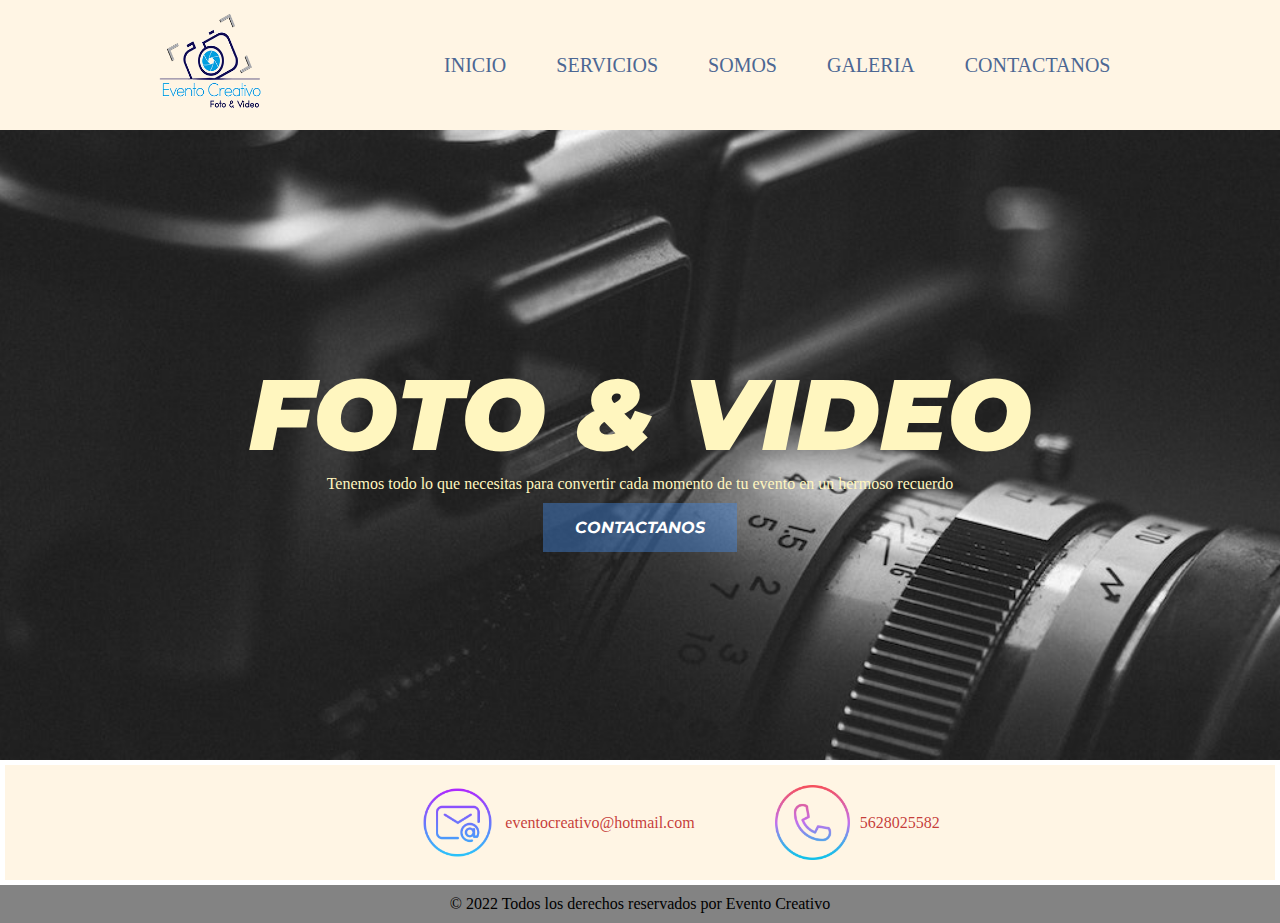
<file: index.html>
<!DOCTYPE html>
<html lang="en">
<head>
    <meta charset="UTF-8">
    <meta http-equiv="X-UA-Compatible" content="IE=edge">
    <meta name="viewport" content="width=device-width, initial-scale=1.0">
    <link rel="stylesheet" href="./css/style.css">
    <title>Evento Creativo</title>
</head>
<body>
    <header>
        <!-- <div class="menu"> -->
            <img src="./img/LogoComp.png" alt="">
            <nav>
                <ul>
                    <li><a href="./index.html">Inicio</a></li>
                    <li><a href="./pages/servicios.html">Servicios</a></li>
                    <li><a href="./pages/somos.html">Somos</a></li>
                    <li><a href="./pages/galeria.html">Galeria</a></li>
                    <li><a href="./pages/contactanos.html">Contactanos</a></li>
                </ul>
            </nav>
        <!-- </div> -->
    </header>
    <main>
        <!-- <div class="imagen_fondo">
            <img src="./img/fotografia.jpg" alt="">
        </div> -->
        <section class="principal">
            <div>
                <!-- <img src="./img/fondo1index.jpg" alt="fondo inicial"> -->
                <h1 class="texto-foto">FOTO & VIDEO</h1>
                <p class="texto_descripcion">Tenemos todo lo que necesitas para convertir cada momento de tu evento en un hermoso recuerdo</p>
                <a class="btn" href="./pages/contactanos.html">CONTACTANOS</a>
            </div>
        </section>
        <section>

        </section>
    </main>
    <footer>
        <div class="menu_redes">
            <img class="alineado_texto" src="./img/correo1.png" >eventocreativo@hotmail.com
            <img class="alineado_texto" src="./img/correo2.png" >5628025582
        </div>
        <div class="copy">
            <p>© 2022 Todos los derechos reservados por Evento Creativo</p>
        </div>
    </footer>
</body>
</html>
</file>
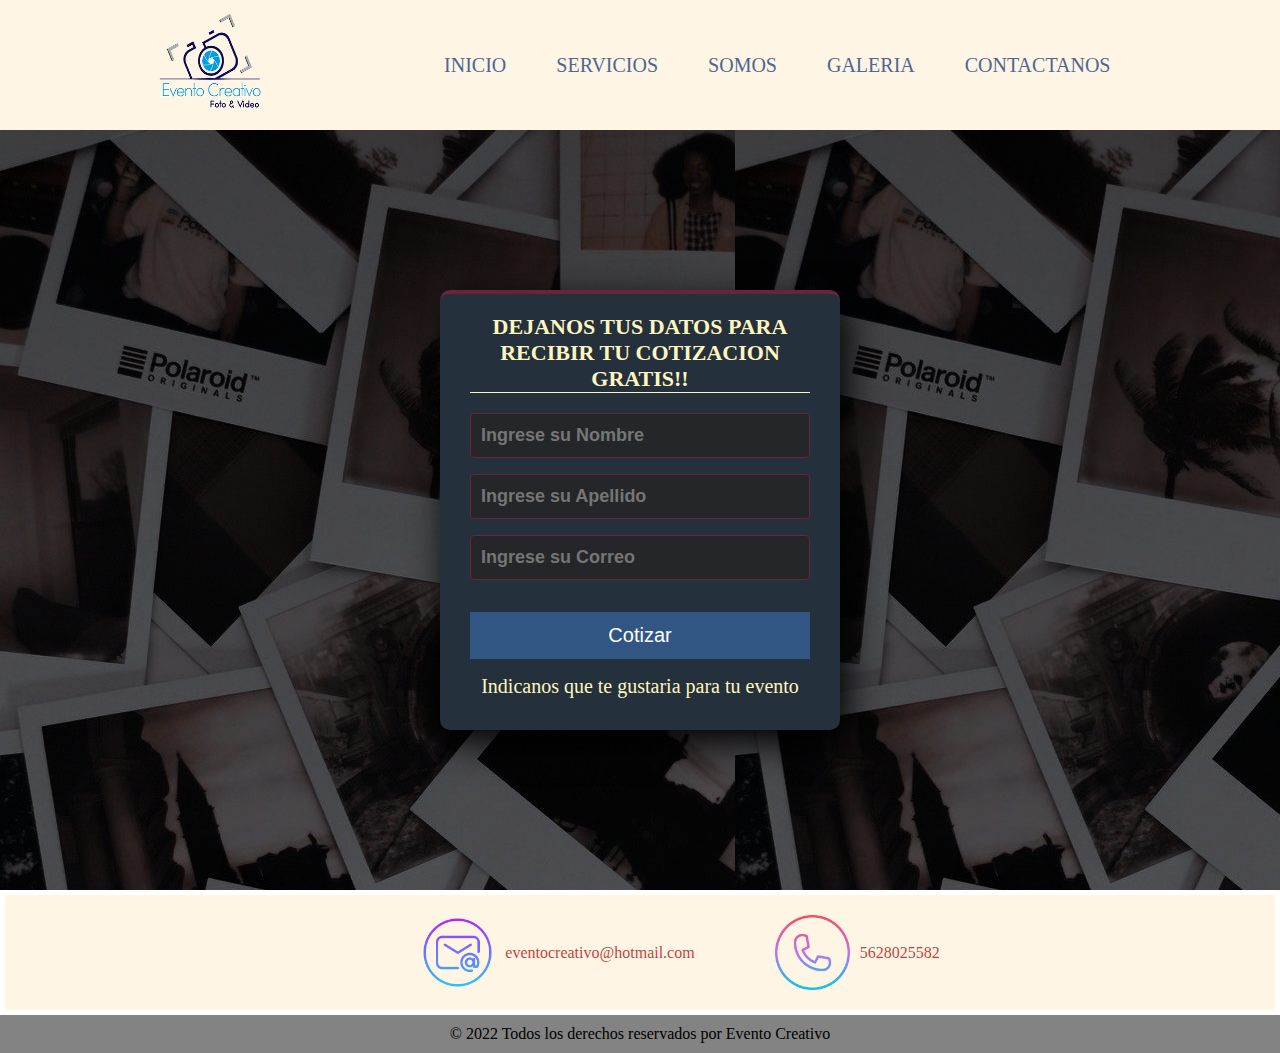
<file: pages/contactanos.html>
<!DOCTYPE html>
<html lang="en">
<head>
    <meta charset="UTF-8">
    <meta http-equiv="X-UA-Compatible" content="IE=edge">
    <meta name="viewport" content="width=device-width, initial-scale=1.0">
    <link rel="stylesheet" href="../css/style.css">
    <title>Evento Creativo</title>
</head>
<body>
    <header>
        <img src="../img/LogoComp.png" alt="">
            <nav>
                <ul>
                    <li><a href="../index.html">Inicio</a></li>
                    <li><a href="../pages/servicios.html">Servicios</a></li>
                    <li><a href="../pages/somos.html">Somos</a></li>
                    <li><a href="../pages/galeria.html">Galeria</a></li>
                    <li><a href="../pages/contactanos.html">Contactanos</a></li>
                </ul>
            </nav>
    </header>
    <main>
        <section class="contacto">
        <div>
            <h2>DEJANOS TUS DATOS PARA RECIBIR TU COTIZACION GRATIS!!</h2>   
            <input class="controls" type="text" name="nombres" id="nombres" placeholder="Ingrese su Nombre">
            <input class="controls" type="text" name="apellidos" id="apellidos" placeholder="Ingrese su Apellido">
            <input class="controls" type="email" name="correo" id="correo" placeholder="Ingrese su Correo">
            <input class="botons" type="submit" value="Cotizar">
            <p>Indicanos que te gustaria para tu evento</p>
        </div>
            
            <!-- <form action="" method="" enctype="">
                <div>
                    <label for="nombre">Nombre</label>
                    <input type="text" name="nombre" placeholder="Escribe tu nombre">
                </div>
                <div>
                    <label for="apellido">Apellido</label>
                    <input type="text" name="apellido">
                </div>
                <div>
                    <label for="Numero">Numero</label>
                    <input type="text" name="Numero">
                </div>
                <div>
                    <label for="correo">Correo</label>
                    <input type="email" name="correo" placeholder="Escribe tu correo">
                </div>
                <div>
                    <label for="contrasenia">Contraseña</label>
                    <input type="password" name="contrasenia">
                </div>
            </form> -->
        </section>
    </main>
    <footer>
        <div class="menu_redes">
            <img class="alineado_texto" src="../img/correo1.png" >eventocreativo@hotmail.com
            <img class="alineado_texto" src="../img/correo2.png" >5628025582
        </div>
        <div class="copy">
            <p>© 2022 Todos los derechos reservados por Evento Creativo</p>
        </div>
    </footer>
</body>
</html>
</file>
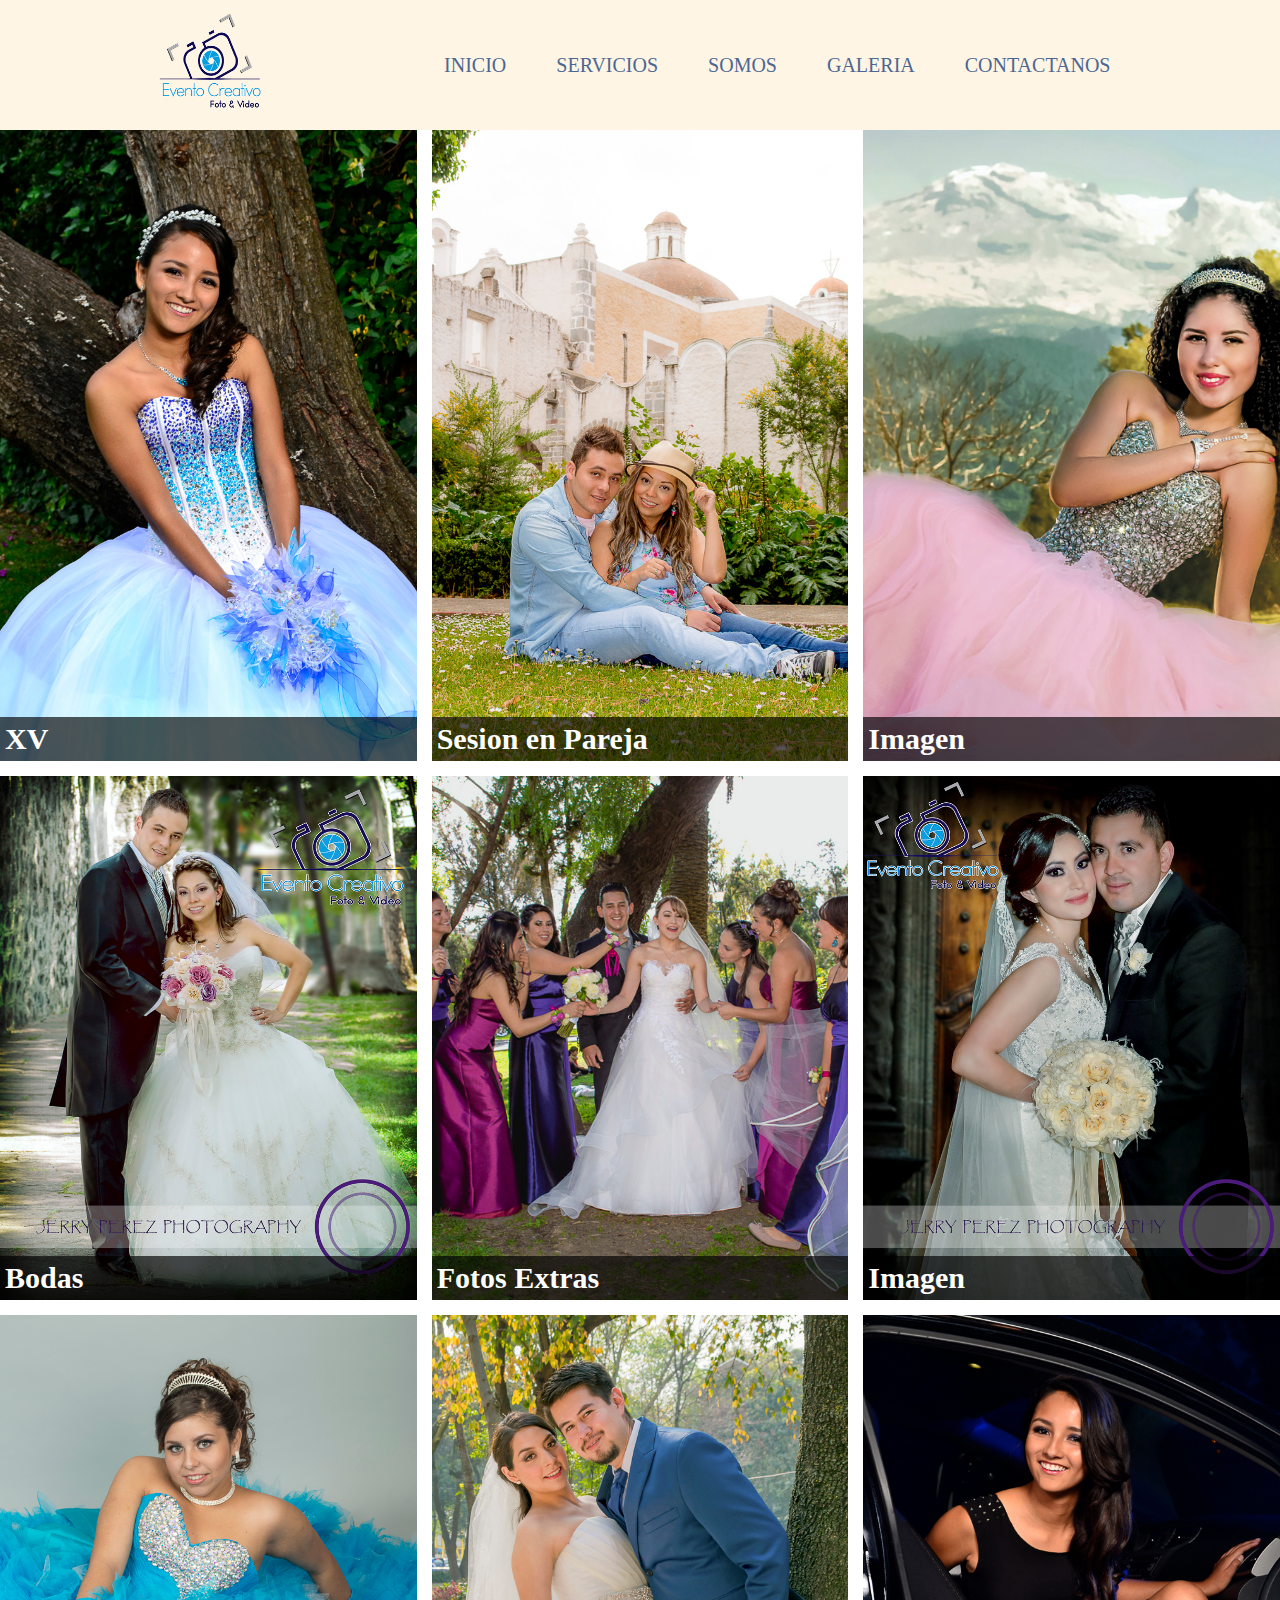
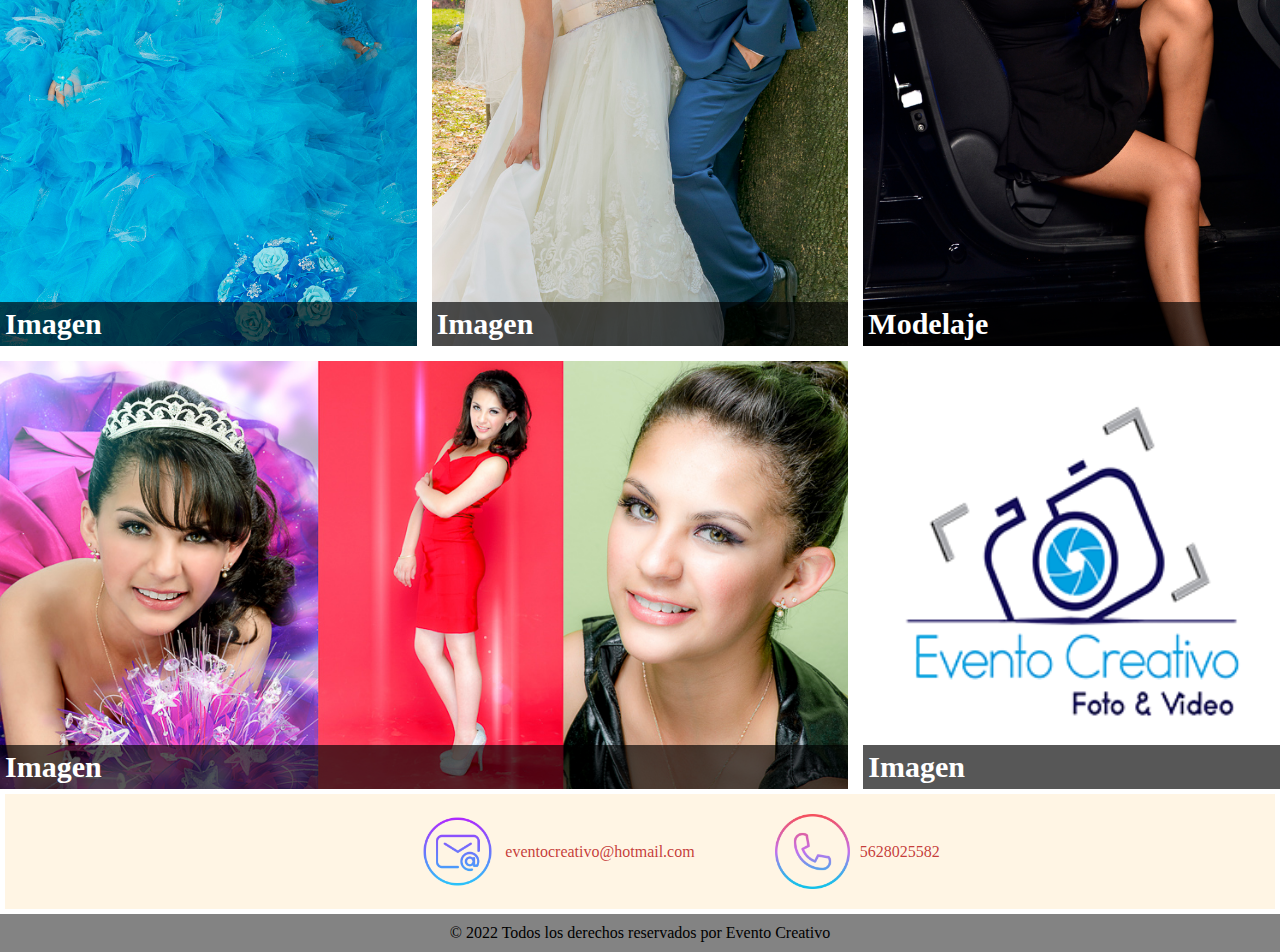
<file: pages/galeria.html>
<!DOCTYPE html>
<html lang="en">
<head>
    <meta charset="UTF-8">
    <meta http-equiv="X-UA-Compatible" content="IE=edge">
    <meta name="viewport" content="width=device-width, initial-scale=1.0">
    <link rel="stylesheet" href="../css/style.css">
    <title>Evento Creativo</title>
</head>
<body>
    <header>
            <img src="../img/LogoComp.png" alt="">
            <nav>
                <ul>
                    <li><a href="../index.html">Inicio</a></li>
                    <li><a href="../pages/servicios.html">Servicios</a></li>
                    <li><a href="../pages/somos.html">Somos</a></li>
                    <li><a href="../pages/galeria.html">Galeria</a></li>
                    <li><a href="../pages/contactanos.html">Contactanos</a></li>
                </ul>
            </nav>
    </header>
    <!-- <h1 class="galeria_titulo">Algunos de nuestros Eventos</h1> -->
    <main class="grid-galeria">
        <div class="grid-item">
            <img src="../img/XV1 (2).JPG" alt="">
            <h3>XV</h3>
        </div>
        <div class="grid-item">
            <img src="../img/XV1(16).JPG" alt="">
            <h3>Sesion en Pareja</h3>
        </div>
        <div class="grid-item">
            <img src="../img/XV1 (3).JPG" alt="">
            <h3>Imagen</h3>
        </div>
        <div class="grid-item">
            <img src="../img/XV1 (4).JPG" alt="">
            <h3>Bodas</h3>
        </div>
        <div class="grid-item">
            <img src="../img/XV1(13).JPG" alt="">
            <h3>Fotos Extras</h3>
        </div>
        <div class="grid-item">
            <img src="../img/XV1 (6).JPG" alt="">
            <h3>Imagen</h3>
        </div>
        <div class="grid-item">
            <img src="../img/XV1 (8).JPG" alt="">
            <h3>Imagen</h3>
        </div>
        <div class="grid-item">
            <img src="../img/XV1 (7).JPG" alt="">
            <h3>Imagen</h3>
        </div>
        <div class="grid-item">
            <img src="../img/XV1(10).JPG" alt="">
            <h3>Modelaje</h3>
        </div>
        <div class="grid-item img-14">
            <img src="../img/XV1(14).JPG" alt="">
            <h3>Imagen</h3>
        </div>
        <div class="grid-item">
            <img src="../img/LogoComp.png" alt="">
            <h3>Imagen</h3>
        </div>

    </main>
    <footer>
        <div class="menu_redes">
            <img class="alineado_texto" src="../img/correo1.png" >eventocreativo@hotmail.com
            <img class="alineado_texto" src="../img/correo2.png" >5628025582
        </div>
        <div class="copy">
            <p>© 2022 Todos los derechos reservados por Evento Creativo</p>
        </div>
    </footer>
</body>
</html>
</file>
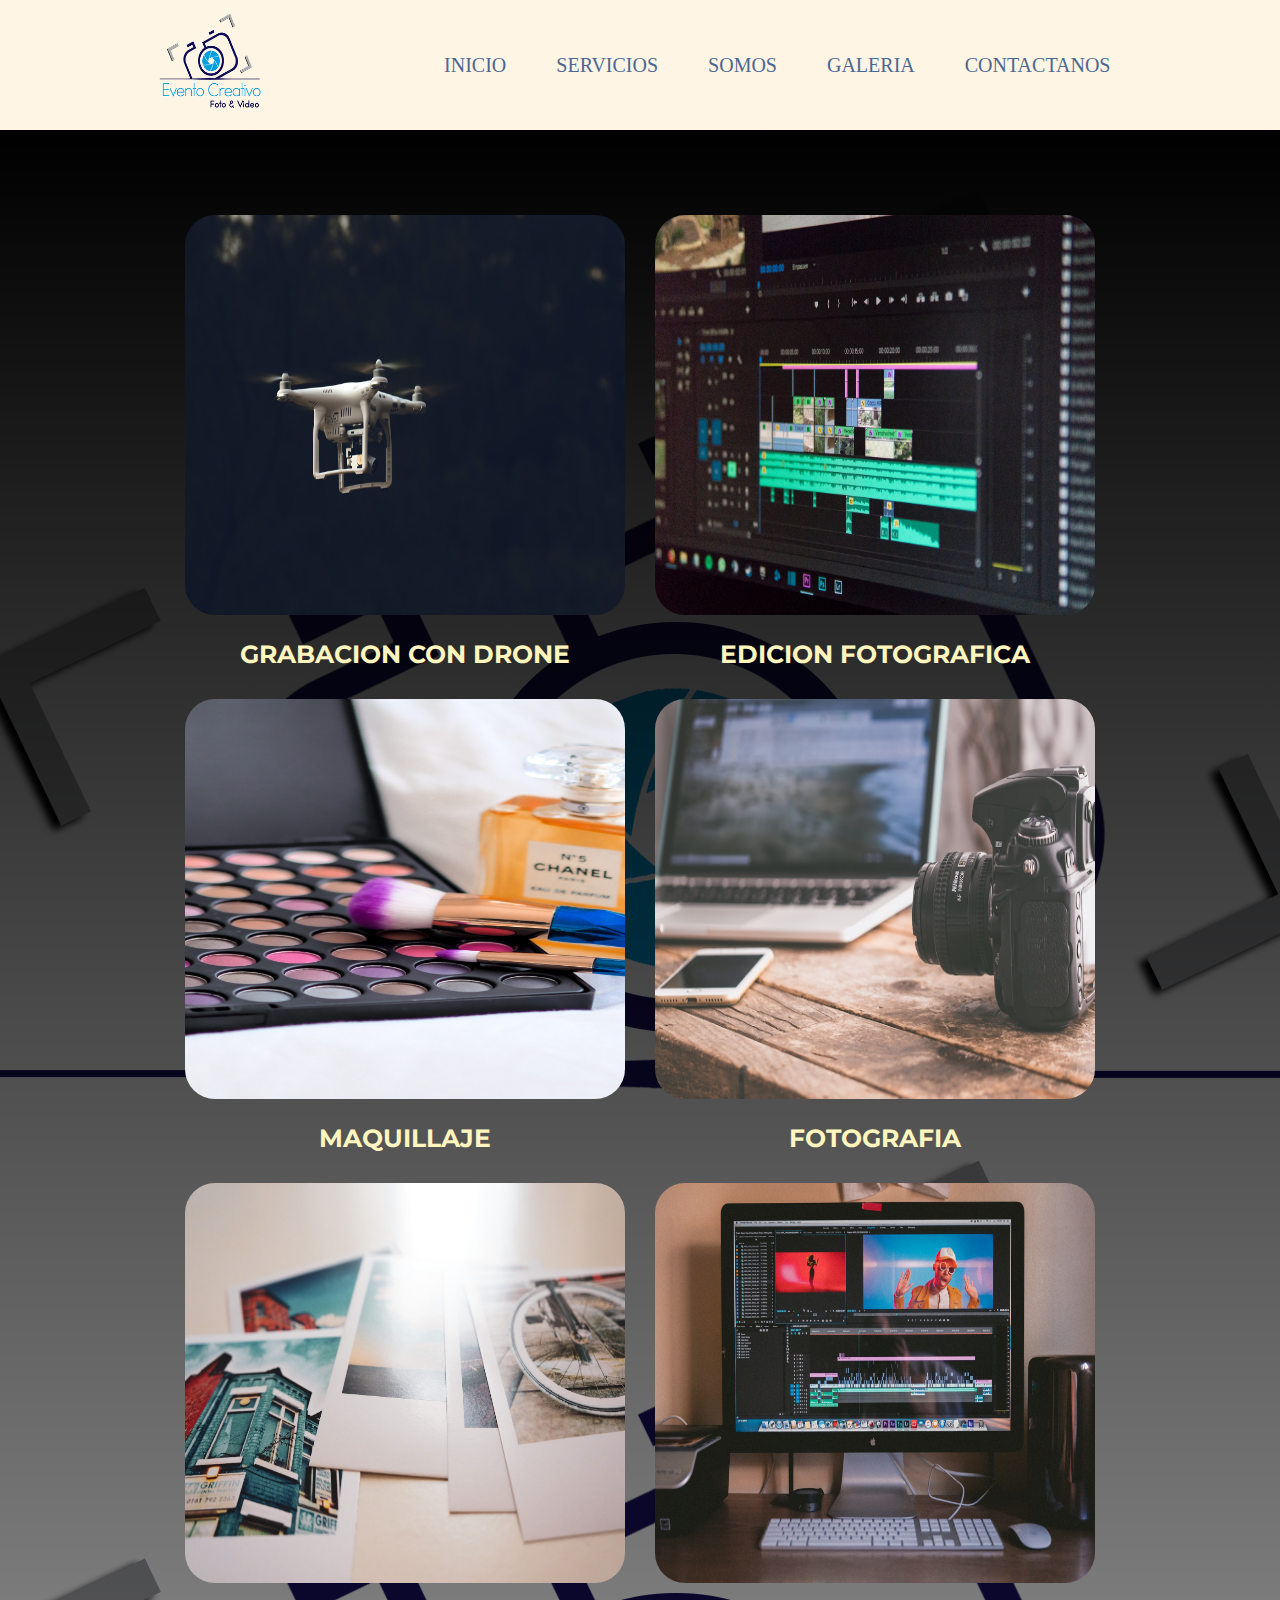
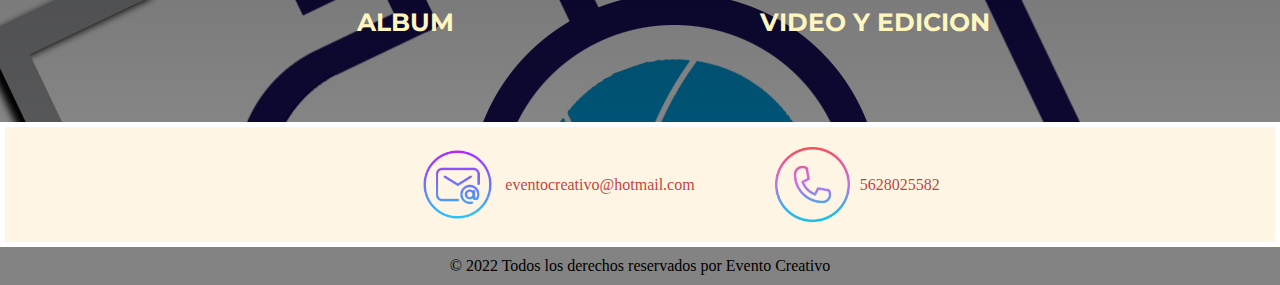
<file: pages/servicios.html>
<!DOCTYPE html>
<html lang="en">
<head>
    <meta charset="UTF-8">
    <meta http-equiv="X-UA-Compatible" content="IE=edge">
    <meta name="viewport" content="width=device-width, initial-scale=1.0">
    <link rel="stylesheet" href="../css/style.css">
    <title>Evento Creativo</title>
</head>
<body>
    <header>
        <img src="../img/LogoComp.png" alt="">
        <nav>
            <ul>
                <li><a href="../index.html">Inicio</a></li>
                <li><a href="../pages/servicios.html">Servicios</a></li>
                <li><a href="../pages/somos.html">Somos</a></li>
                <li><a href="../pages/galeria.html">Galeria</a></li>
                <li><a href="../pages/contactanos.html">Contactanos</a></li>
            </ul>
        </nav>
    </header>
    <main>
        <!-- <div class="productos_titulo">Nuestros servicios para tu evento</div> -->
        <div class="contenedor_servicios">
            <div class="caja caja1">
                <img src="../img/drone1.jpg" alt="">
                <p>GRABACION CON DRONE</p>
                <!-- <p>Añadir</p> -->
            </div>
            <div class="caja caja2">
                <img src="../img/edicion1.jpg" alt="">
                <p>EDICION FOTOGRAFICA</p>
                <!-- <p>Añadir</p> -->
            </div>
            <div class="caja caja3">
                <img src="../img/maquillaje.jpg" alt="">
                <p>MAQUILLAJE</p>
                <!-- <p>Añadir</p> -->
            </div>
            <div class="caja caja4">
                <img src="../img/fotografia1.jpg" alt="">
                <p>FOTOGRAFIA</p>
                <!-- <p>Añadir</p> -->
            </div>
            <div class="caja caja5">
                <img src="../img/albun.jpg" alt="">
                <p>ALBUM</p>
                <!-- <p>Añadir</p> -->
            </div>
            <div class="caja caja6">
                <img src="../img/video.jpg" alt="">
                <p>VIDEO Y EDICION</p>
                <!-- <p>Añadir</p> -->
            </div>
        </div> 
    </main>
    <footer>
        <div class="menu_redes">
            <img class="alineado_texto" src="../img/correo1.png" >eventocreativo@hotmail.com
            <img class="alineado_texto" src="../img/correo2.png" >5628025582
        </div>
        <div class="copy">
            <p>© 2022 Todos los derechos reservados por Evento Creativo</p>
        </div>
    </footer>
</body>
</html>
</file>
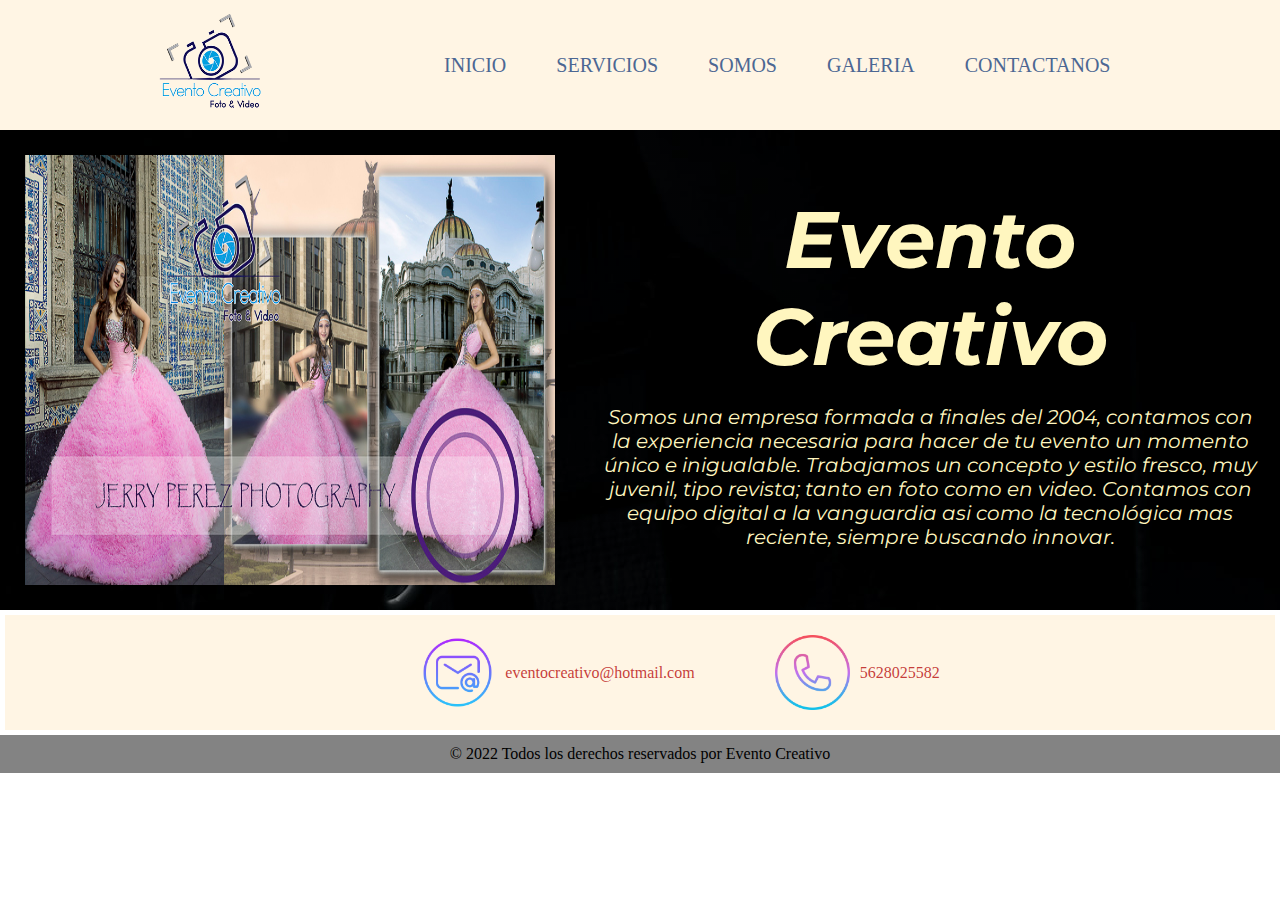
<file: pages/somos.html>
<!DOCTYPE html>
<html lang="en">
<head>
    <meta charset="UTF-8">
    <meta http-equiv="X-UA-Compatible" content="IE=edge">
    <meta name="viewport" content="width=device-width, initial-scale=1.0">
    <link rel="stylesheet" href="../css/style.css">
    <title>Evento Creativo</title>
</head>
<body>
    <header>
        <img src="../img/LogoComp.png" alt="">
        <nav>
            <ul>
                <li><a href="../index.html">Inicio</a></li>
                <li><a href="../pages/servicios.html">Servicios</a></li>
                <li><a href="../pages/somos.html">Somos</a></li>
                <li><a href="../pages/galeria.html">Galeria</a></li>
                <li><a href="../pages/contactanos.html">Contactanos</a></li>
            </ul>
        </nav>
    </header>
    <main>
        <section class="conocenos">
            <img src="../img/XV1(9).JPG" alt="">
            <div>
                <h2>Evento Creativo</h2>
                <p>
                    Somos una empresa formada a finales del 2004, contamos con la experiencia necesaria para hacer de tu evento un momento único e inigualable.
                     Trabajamos un concepto y estilo fresco, muy juvenil, tipo revista; tanto en foto como en video.
                    Contamos con equipo digital a la vanguardia asi como la tecnológica mas reciente, siempre buscando innovar.
                </p>            
            </div>

        </section>
    </main>
    <footer>
        <div class="menu_redes">
            <img class="alineado_texto" src="../img/correo1.png" >eventocreativo@hotmail.com
            <img class="alineado_texto" src="../img/correo2.png" >5628025582
        </div>
        <div class="copy">
            <p>© 2022 Todos los derechos reservados por Evento Creativo</p>
        </div>
    </footer>
</body>
</html>
</file>
<file: css/style.css>
@import url('https://fonts.googleapis.com/css2?family=Montserrat:ital,wght@1,200;1,300;1,600;1,900&family=Roboto:ital,wght@0,400;1,500;1,700;1,900&display=swap');

*{
    margin: 0;
    padding: 0;
    box-sizing: border-box;

}

img{
    width: 130px;
  
}

/*----------------- HEADER-------------------- */
header {
    background-color: #FFF5E4;
    position: sticky; /*menu pegado*/
    top: 0; 
    /* padding: 10px; */
    display: flex;
    justify-content: space-evenly;
    align-items: center;
    z-index: 1;  
}

header nav ul li{
    margin: 20px; /*Separa el menu*/
}
header nav ul{
    list-style: none;
    display: flex;
}

header nav ul li a{
    text-decoration: none;
    color: #4C6793;/*Color de letras menu*/
    text-transform: uppercase; 
    /* padding: 60px 20px 60px 20px; */
    font-family:  Roboto italic; 
    font-size: 20px;
    transition: 1s;
    padding: 5px;
    /* display: flex;
    justify-content: space-evenly;
    align-items: center;
    width: 100%;
    height: 100%; */
}

header nav ul li a:hover{ /*barra de navegacion*/
    color:rgb(110, 23, 46);
    /* background: rgba(104, 37, 55, 0.579); */
}

/* .galeria_titulo{ /*header seccion galeria*/
    /* background-image: url(../img/fotografia.jpg);
    color: #FFF6BF;
    text-align: center;
    font-size: 35px;
    font-family: Roboto italic; */



/* -------------------MAIN---------------------- */

.principal {
    background-image: url(../img/fotografia.jpg);
    width: 100%;
    height: calc(100vh -169px);
    /* -webkit-filter: sepia(80%); */
    background-position: center;
    background-repeat: no-repeat;
    background-size: cover;
    background-attachment: fixed;
    justify-content: center;
    align-items: center;
    min-height: 70vh; /*TAMAÑO DEL FOTO Y VIDEO*/
    text-align: center; /*alinea todo el texto en el centro */
	display: flex;
 
    
}

.texto-foto {
	width: 100%;
	color: transparent;
	text-transform: uppercase;
	font-size: 100px;
	font-weight: bold;
    background-color: #FFF6BF;
	/* background-image: url('../img/logo2.png'); */
	background-size: cover;
	background-position-y: center;
	
	background-clip: text;
	-webkit-background-clip: text;
	-webkit-text-fill-color: transparent;
}

.texto_descripcion{
    font-size: 16px;
}

.principal p{
    color: #FFF6BF;
}

.imagen_fondo img{
    width:100%;
    height:auto;
}

.btn{
    font-family:'Montserrat', sans-serif;
    font-style: italic;
    font-weight: 700;
    /* background-color: green; Green */
    border: none;
    /* color: white; */
    padding: 15px 32px;
    text-align: center;
    text-decoration: none;
    /* display: inline-block; */
    font-size: 16px;   
}

.principal div p{
    margin-bottom: 25px; /*espacio del boton*/
}



.principal h1{
    font-family: 'Montserrat', sans-serif;
    font-style: italic;
    font-weight: 900;   
}
/* .principal{
    background-image: url(../img/fondoletras.jpg);
    background-size:cover;
    
} */
.principal div{
    color: black;
}
.principal div a {
    background-color:rgba(67, 137, 230, 0.429);
    text-decoration: none;
    color: white;
    transition: 1s;
} 

.principal div a:hover{
    background-color: rgb(104, 37, 55);
}

.grid-galeria{
    width: 100%;
    margin-top: 0px;
    padding: 0px;
    display: grid;
    grid-template-columns: repeat(3, 1fr);
    grid-auto-flow: 200px;
    gap: 15px; /*Margen*/
}

.grid-galeria div img{
    width: 100%;
    height: 100%;
    object-fit: cover;/*esta propiedad dimenciona la imagen para ajustar la imagen*/
}

.img-14{
    grid-column: span 2; /*expande 2 espacios*/
}

.grid-item{
    position: relative;
}
.grid-item h3{
    position: absolute;
    bottom: 0;
    color: white;
    background-color: rgba(0, 0, 0, 0.659);
    width: 100%;
    font-size: 30px;
    padding: 5px;
}

.conocenos{
    display: flex;
    justify-content: center;
    align-items: center;
    text-align: center;
    margin: 0px;
    font-size: 20px; 
   background: linear-gradient(rgba(0, 0, 0, 0.267), rgba(0, 0, 0, 0.193)), url(../img/canon.jpg);
   
}

.conocenos img{
    width: 550px;
    height: 450px;
    margin: 15px;
    padding: 10px;
}

/* .conocenos video{
    margin: 30px;
    padding: 30px;
} */
.conocenos div h2{
    font-family: 'Montserrat', sans-serif;
    font-style: italic; 
    color: #FFF6BF; 
    margin: 20px;  
    font-size: 80px;
    
}
.conocenos div p{
    font-family: 'Montserrat', sans-serif;
    font-style: italic;
    color: #FFF6BF;
    margin: 20px;
    
}

.contenedor_servicios{
    width:100%;
    display: flex;
    flex-wrap: wrap;
    justify-content: center;
    background: linear-gradient(rgb(0, 0, 0), rgba(0, 0, 0, 0.479)), url(../img/LogoCompletoRecorte.png);
    /* background-color: rgba(0, 0, 0, 0.789); */
    color: #FFF6BF;
    font-family:'Montserrat', sans-serif;
    padding: 70px;
    background-position:top;

}

.productos_titulo{
    width: 100%;
    text-align: center;
    font-weight: bold;
    margin: 0px;
    padding: 15px;
    font-size: 50px;
}

.caja img {
    width: 440px;
    height: 400px;
    border-radius: 30px;
}

.caja {
    margin: 15px; /*SEPARACION ENTRE CADA TARJETA*/
}
.caja p{
    text-align: center;
    font-size: 25px;
    font-weight: bold;
    margin-top: 20px;
}

.contacto{
    display: flex;
    justify-content: center;
    align-items: center;
    text-align: center;
    margin: 0px;
    font-size: 20px; 
    background: linear-gradient(rgba(0, 0, 0, 0.597), rgba(0, 0, 0, 0.479)), url(../img/fondos1\ \(6\).jpg);
}

.contacto div{
    padding: 15px;
    width: 400px;
    height: 440px;
    color:#FFF6BF;
    background: #24303c;
    margin:160px;
    box-shadow: 7px 13px 37px black;
    padding: 20px 30px;
    border-top: 4px solid rgb(104, 37, 55);
    font-family: 'calibri';
    border-radius: 10px;
}

.contacto h2{
    font-size: 22px;
  margin-bottom: 20px;
  border-bottom: 1px solid; 
}

.controls{
    width: 100%;
    border: 1px solid rgb(104, 37, 55);
    margin-bottom: 16px;
    padding: 11px 10px;
    border-radius: 4px;
    font-size: 18px;
    background: #252323b1;
    font-weight: bold;
    color:#FFF6BF;
}

.botons{
    width: 100%;
    background: rgba(67, 137, 230, 0.429);
    border: none;
    padding: 12px;
    color: white;
    margin: 16px 0;
    font-size: 20px;
    transition: 1s;
}


.botons:hover{
background-color: rgb(104, 37, 55);
}

/* .conocenos video{
    display: flex;
    justify-content: center;
    align-items: center;
    padding:20px;
} */


    /* border: solid 4px rgba(31, 31, 31, 0.73); */
    /*HABILITANDO LA GRILLA**/
    /*DECLARAR FILAS*/
    /* grid-template-rows: 200px 200px 200px; */
    /*DECLARA COLUMNAS*/
    /* grid-template-columns: repeat(3, 1fr); */
    /* grid-template-columns: 1fr 1fr 1fr; */
    /* grid-template-columns: auto auto auto; */
    /* grid-template-columns: 200px 200px 200px; */
    /* grid-template-columns: 33.3% 33.3% 33.3%; */
    /*GAP*/
    /* gap: 5px; espacio entre fila y columnas */
    /* column-gap: 10px;
    row-gap: 5px; */








/* .fixed{
    position: fixed;/*Fija el elemento*/
    /* right: 3%;
    bottom: 20%;
    background-color: antiquewhite;
    font-size: 20px;
    text-align: center;
    width: 200px;
    height: 200px;
    border-radius: 60%;
    box-shadow: 10px 10px 27px -4px rgba(0,0,0,0.75);
    -webkit-box-shadow: 10px 10px 27px -4px rgba(0,0,0,0.75);
    /* -moz-box-shadow: 10px 10px 27px -4px rgba(0,0,0,0.75);
} */ 

/*---------------------FOOTER--------------------- */



/* footer{
    background-color: #FFF5E4; 
    display: flex;
    justify-content: space-around;
    align-items: center;
    padding: 35px;
} */

/* footer div .copy{
    color: rgb(11, 10, 10); /*color del derechos*/
    /* font-size: 15px; /* tamaño de BOGUI */
    /* font-style: italic; tIPO DE LETRA BOGUI */
    /* font-weight:400; GROSOR DE LA TIPOGRAFIA BOGUI */
    /* font-family:'Ruda', sans-serif; */ */
    /* text-align: center; */
/* } */





footer p{ 
    margin-block-start: 1em;
    margin-block-end: 1em;
    margin-inline-start: 0px;
    margin-inline-end: 0px;
}

footer .menu_redes{
    margin: 5px; /*barrita rosa donde esta telefono y correo*/
    display: flex;
    justify-content: center;
    align-items: center;
    padding: 10px;
}

.alineado_texto { /* alinea el texto alado de la imagen*/
    margin: 10px;
    vertical-align: middle;

}


.copy {
    background-color: rgba(4, 4, 5, 0.496);
    text-align: center;
    padding: 10px;
}
.menu_redes{
    background-color: #FFF5E4;
    list-style: none;
    color: rgba(186, 19, 19, 0.835);
    /* display: flex; */
    justify-content: space-evenly;
    align-items: top;
    padding: 20px;
    margin-top: 50px; 
    
}

.menu_redes img{
    margin-left: 80px; /*Separo los elementos correo y telefono*/
    width: 75px;
    height: 75px;  
}


/*!MEDIA QUERIE*/
@media screen and (max-width:970px)  {
    .principal{
        flex-direction: column;
        text-align: center;
    }
}
  
@media screen and (max-width:800px){
header{
    flex-direction: column;
}   
}

@media screen and (max-width:950px){
    .grid-galeria{
        grid-template-columns: repeat(2,1fr);
        grid-auto-rows: 220px;
    }
    .gritd-item{
        grid-column: span 1;
        grid-row: span 1;
    }
} 

@media screen and (max-width:450px) {
    .grid-galeria{
        grid-template-columns: 1fr;
    }
    .grid-item{
        grid-column: span 1;
        grid-row: span 1;
    }
}

header nav{
    margin: 10px 0 10px 0;
}
</file>
